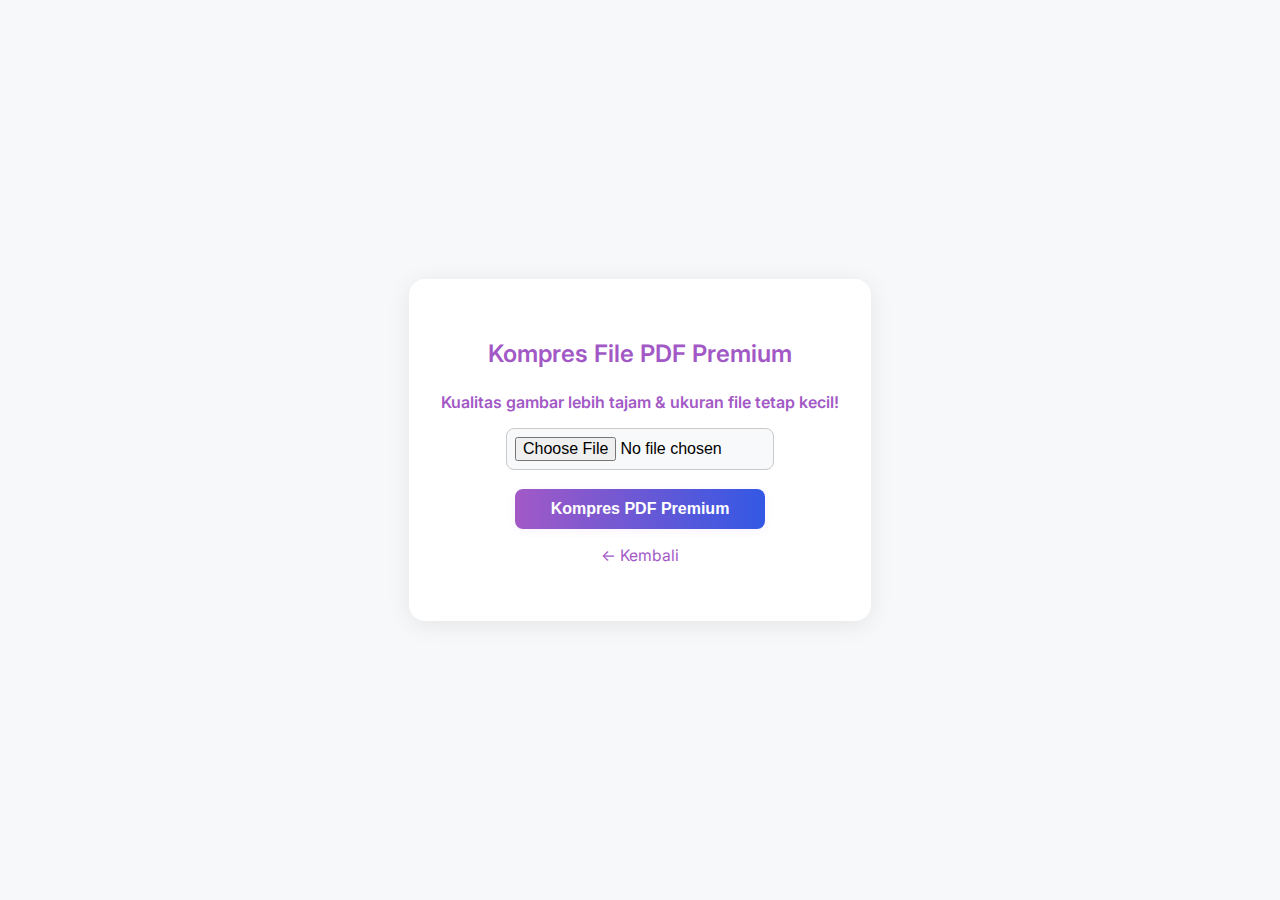
<file: compress_premium.html>
<!DOCTYPE html>
<html lang="id">
<head>
  <meta charset="UTF-8">
  <title>Kompres PDF Premium</title>
  <link href="https://fonts.googleapis.com/css?family=Inter:400,600&display=swap" rel="stylesheet">
  <style>
    body {
      background: #f6f8fa;
      font-family: 'Inter', Arial, sans-serif;
      margin: 0;
      min-height: 100vh;
      display: flex;
      align-items: center;
      justify-content: center;
    }
    .container {
      background: #fff;
      padding: 2.5rem 2rem;
      border-radius: 16px;
      box-shadow: 0 4px 24px rgba(0,0,0,0.08);
      min-width: 340px;
      text-align: center;
    }
    h2 {
      margin-bottom: 1.5rem;
      font-weight: 600;
      color: #a259c6;
    }
    form {
      display: flex;
      flex-direction: column;
      gap: 1.2rem;
      align-items: center;
    }
    input[type="file"] {
      border: 1px solid #c9c9c9;
      border-radius: 8px;
      padding: 0.5rem;
      background: #f8f9fa;
      font-size: 1rem;
      width: 100%;
      max-width: 250px;
    }
    button[type="submit"] {
      background: linear-gradient(90deg, #a259c6 0%, #3358e4 100%);
      color: #fff;
      border: none;
      border-radius: 8px;
      padding: 0.7rem 2.2rem;
      font-size: 1rem;
      font-weight: 600;
      cursor: pointer;
      transition: background 0.2s;
      box-shadow: 0 2px 8px rgba(162,89,198,0.08);
    }
    button[type="submit"]:hover {
      background: linear-gradient(90deg, #3358e4 0%, #a259c6 100%);
    }
    a {
      color: #a259c6;
      text-decoration: none;
      font-size: 0.98rem;
      transition: color 0.2s;
    }
    a:hover {
      color: #3358e4;
      text-decoration: underline;
    }
    .premium-info {
      color: #a259c6;
      font-weight: 600;
      margin-bottom: 1rem;
    }
  </style>
</head>
<body>
  <div class="container">
    <h2>Kompres File PDF Premium</h2>
    <div class="premium-info">Kualitas gambar lebih tajam & ukuran file tetap kecil!</div>
    <form action="/compress-premium" method="post" enctype="multipart/form-data">
      <input type="file" name="pdfFile" accept="application/pdf" required />
      <button type="submit">Kompres PDF Premium</button>
    </form>
    <p><a href="/">← Kembali</a></p>
  </div>
</body>
</html>
</file>
